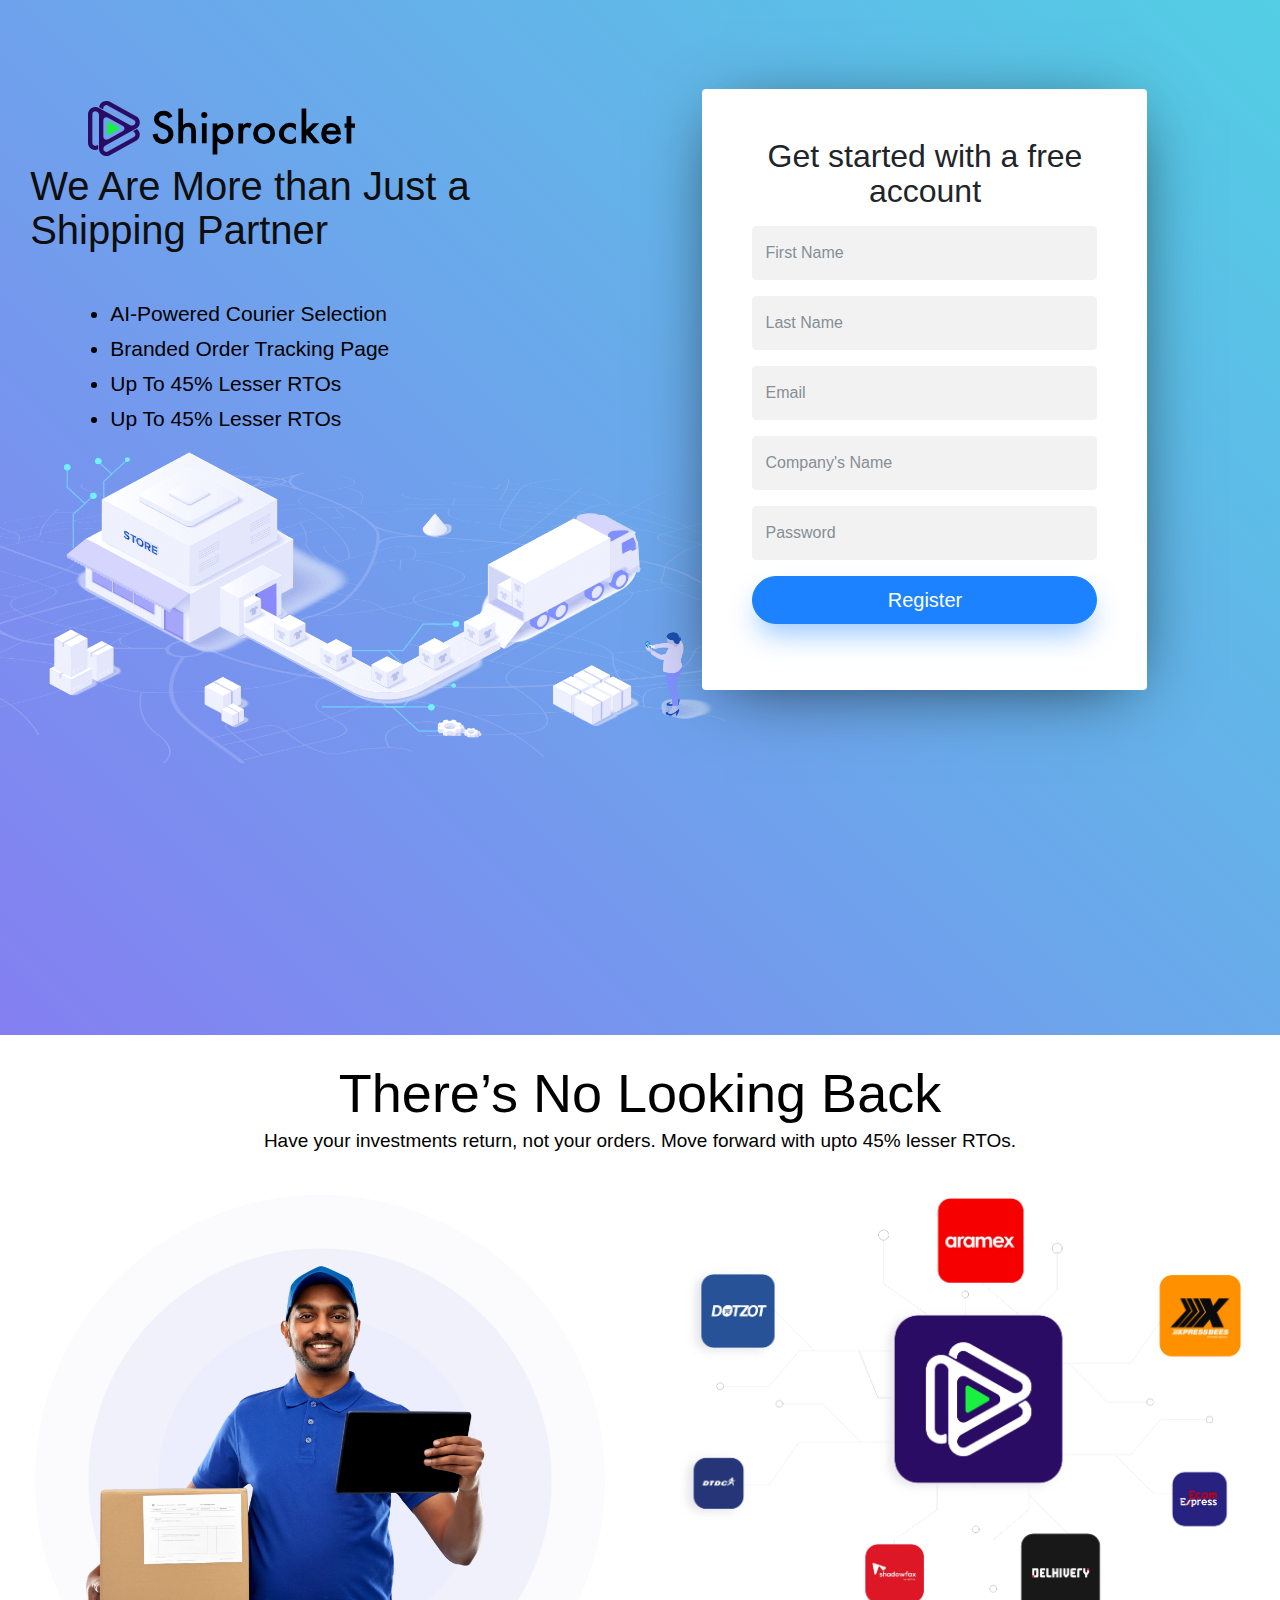
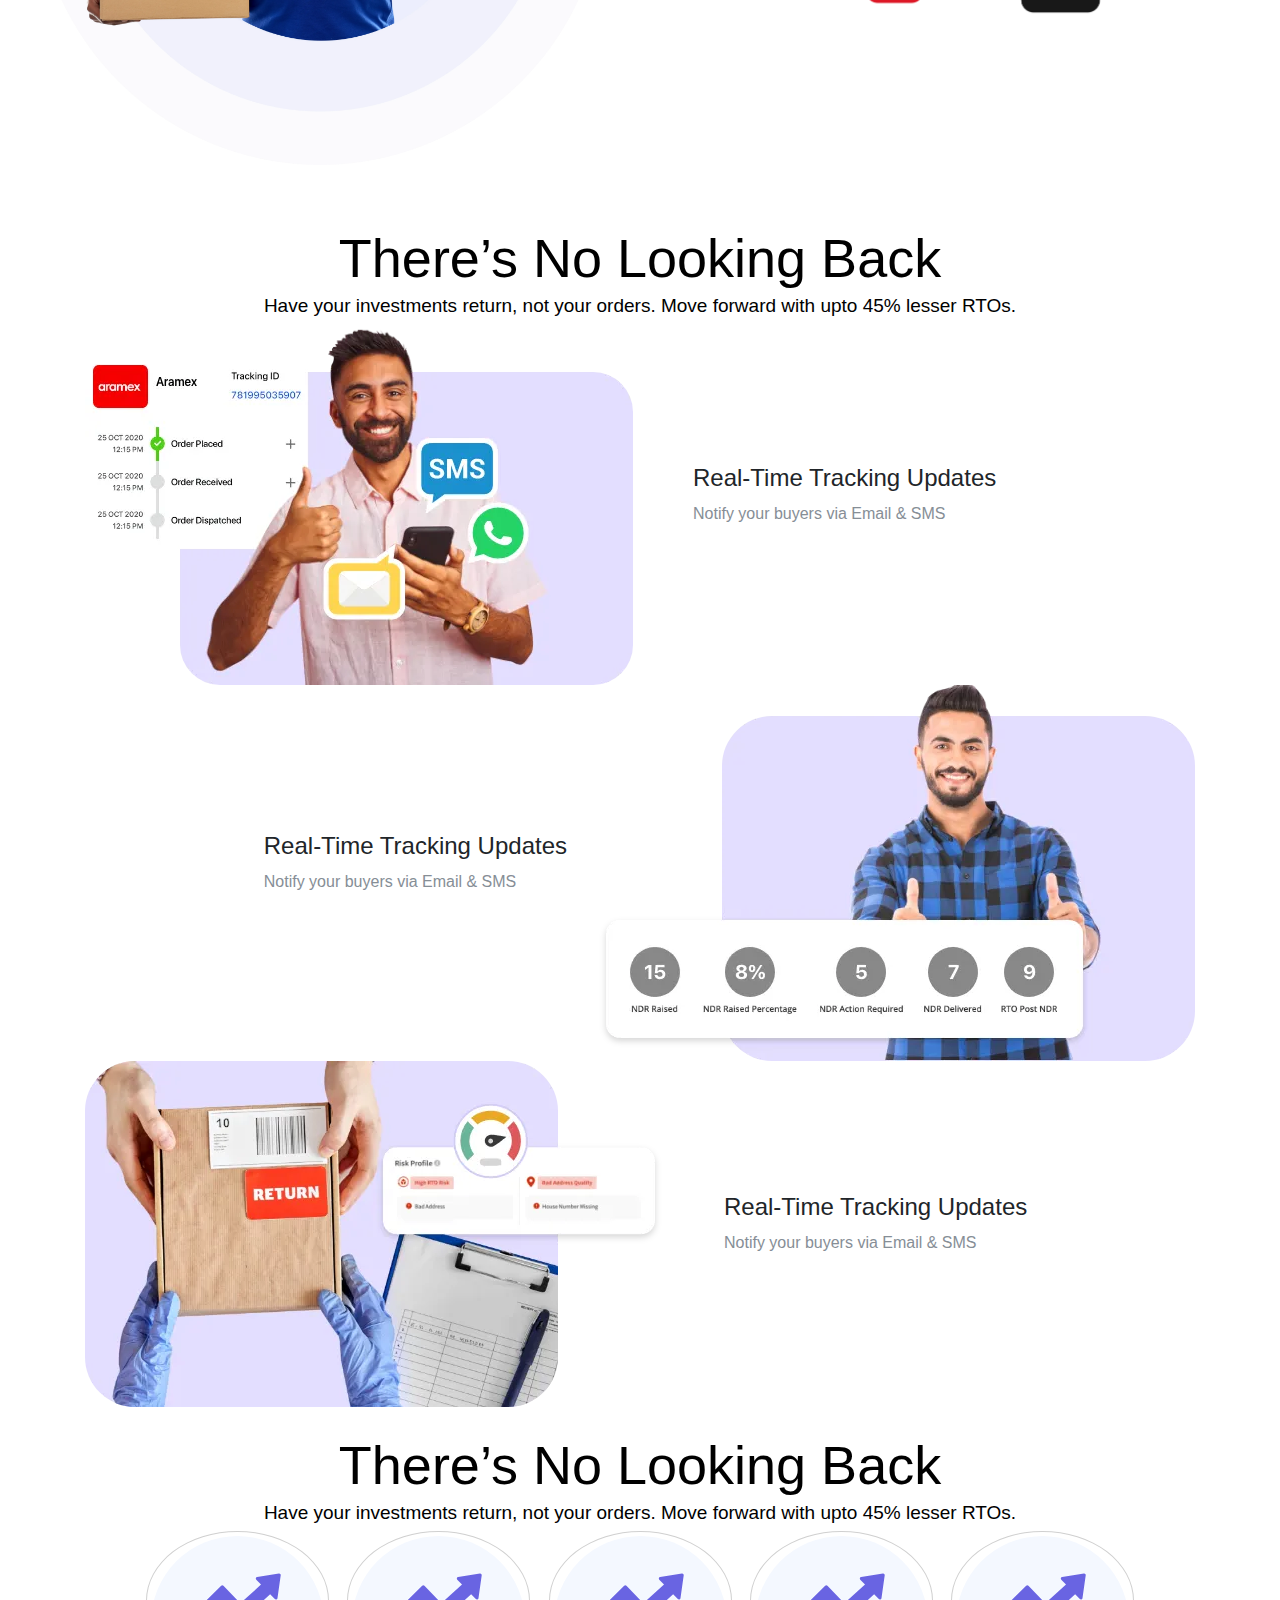
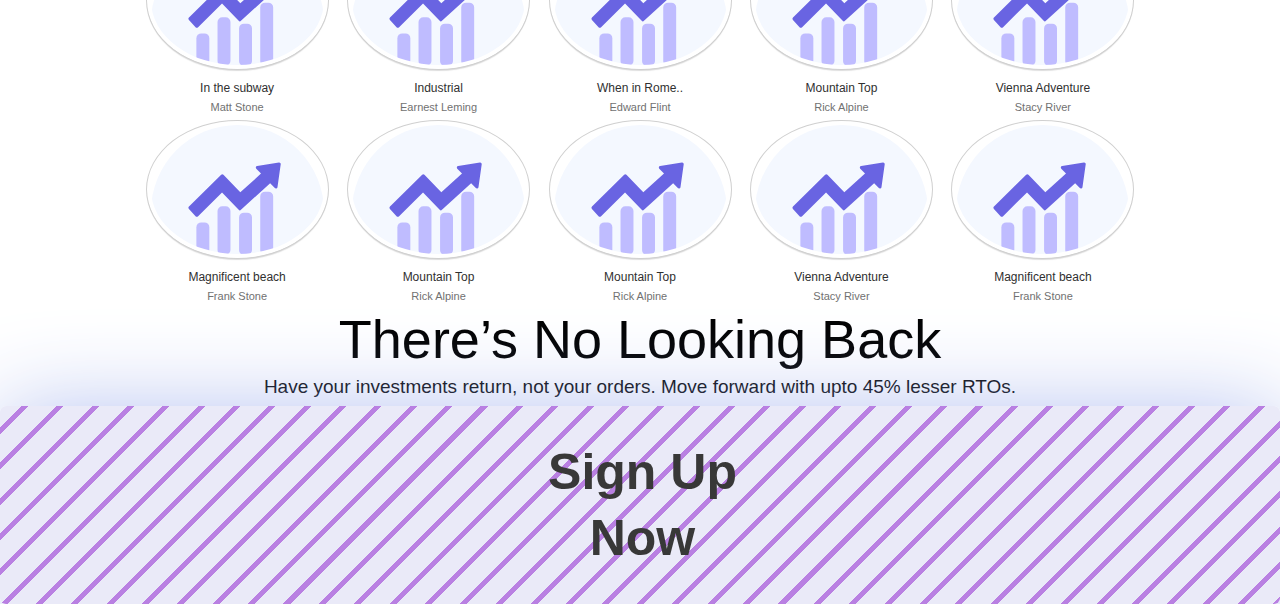
<file: index.html>
<!DOCTYPE html>
<html lang="en">
<head>
<meta charset="utf-8">
<meta name="viewport" content="width=device-width, initial-scale=1.0">
<meta name="viewport" content="width=device-width, initial-scale=1, shrink-to-fit=no">
<title>diprocket</title>
<meta name="description" content="Free Bootstrap 4 Template by uicookies.com">
<meta name="keywords" content="Free website templates, Free bootstrap themes, Free template, Free bootstrap, Free website template">

<link rel="stylesheet" href="bootstrap.css">
<link rel="stylesheet" href="zig-zag.css">
<link rel="stylesheet" href="head.css">
<link rel="stylesheet" href="featureimage.css">
<link rel="stylesheet" href="remuv.css">
<link rel="stylesheet" href="style.css">

<meta name="robots" content="noindex, nofollow">
</head>
<body data-spy="scroll" data-target="#pb-navbar" data-offset="200" >


<section class="pb_xl_py_cover overflow-hidden pb_slant-light pb_gradient_v1 cover-bg-opacity-8"  >
<div class="container" style="margin-top: -20%;">
<div class="row align-items-center justify-content-center">
<div class="col-md-5 justify-content-center">
  <img src="images/srlogo.svg" alt="Nature" class="responsive" width="60" height="40">
<br><br>
<div class="sub-heading"><br><br>
  <h1 class="hell">ㅤㅤWe Are More than Just a<br> ㅤㅤ<b>Shipping Partner</b></h1>
   

  <ul style="list-style-image: url('https://app.shiprocket.in/sr_login/assets/images/tickright.png');" class="hya">
   <li>AI-Powered Courier Selection</li>
   <li>Branded Order Tracking Page</li>
   <li>Up To 45% Lesser RTOs</li>
   <li>Up To 45% Lesser RTOs</li>
</ul>

<img src="images/bgmobileview.png" alt="Nature" class="responsivee" width="60" height="40">
</div>
</div>
<div class="col-md-1"></div>
<div class="col-md-5">
<form action="#" class="bg-white rounded pb_form_v1">
<h2 class="mb-3 mt-0 text-center"><b>Get started with a free account</b></h2>
<div class="form-group">
<input type="text" class="form-control py-3 reverse" placeholder="First Name">
</div>
<div class="form-group">
  <input type="text" class="form-control py-3 reverse" placeholder="Last Name">
  </div>
<div class="form-group">
<input type="text" class="form-control py-3 reverse" placeholder="Email">
</div>
<div class="form-group">
  <input type="text" class="form-control py-3 reverse" placeholder="Company's Name">
  </div>
<div class="form-group">
<input type="password" class="form-control py-3 reverse" placeholder="Password">
</div>


<div class="form-group">
  <input type="submit" class="btn btn-primary btn-lg btn-block pb_btn-pill  btn-shadow-blue" value="Register">
</div>
</form>
</div>
</div>
</div>
</section>












<br>
<h1 class="rest">There’s No Looking Back</h1>
<h3 class="pest">Have your investments return, not your orders. Move forward with upto 45% lesser RTOs.</h3>


<div class="rowhh">
  <div class="columnhh">
    <img src="images/courier_guy@3x.webp" alt="Snow" style="width:100%">
  </div>
  <div class="columnhh">
    <img src="images/partners@3x.webp" alt="Forest" style="width:100%">
  </div>
 
</div>




<br>
<h1 class="rest">There’s No Looking Back</h1>
<h3 class="pest">Have your investments return, not your orders. Move forward with upto 45% lesser RTOs.</h3>

<section class="big-feature-section">
  <div class="container flex big-feature-container">
      <div class="feature-img">
          <img src="images/courier_tracking.webp" alt="">
      </div>
      <hr>
      <div class="feature-desc flex">
          <h4><b>Real-Time Tracking Updates</b></h4>
        
          <p>Notify your buyers via Email & SMS</p>
      </div>
  </div>
</section>

<section class="big-feature-section">
  <div class="container flex big-feature-container" id="second-big-feature">
      <div class="feature-img">
          <img src="images/issue_tracking.webp" alt="">
      </div>
      <div class="feature-desc flex">
        <h4><b>Real-Time Tracking Updates</b></h4>
      
        <p>Notify your buyers via Email & SMS</p>
    </div>
  </div>
</section>
<section class="big-feature-section">
  <div class="container flex big-feature-container">
      <div class="feature-img">
          <img src="images/return_order.webp" alt="">
      </div>
      <hr>
      <div class="feature-desc flex">
          <h4><b>Real-Time Tracking Updates</b></h4>
        
          <p>Notify your buyers via Email & SMS</p>
      </div>
  </div>
</section>
<br>
<h1 class="rest">There’s No Looking Back</h1>
<h3 class="pest">Have your investments return, not your orders. Move forward with upto 45% lesser RTOs.</h3>

<ul class="image-list-small">
  <li>
    <a href="#" style="background-image: url('images/dashboard.svg');"></a>
    <div class="details">
      <h3><a href="#">In the subway</a></h3>
      <p class="image-author">Matt Stone</p>
    </div>
  </li>
  <li>
    <a href="#" style="background-image: url('images/dashboard.svg');"></a>
    <div class="details">
      <h3><a href="#">Industrial</a></h3>
      <p class="image-author">Earnest Leming</p>
    </div>
  </li>
  <li>
    <a href="#" style="background-image: url('images/dashboard.svg');"></a>
    <div class="details">
      <h3><a href="#">When in Rome..</a></h3>
      <p class="image-author">Edward Flint</p>
    </div>
  </li>
  <li>
    <a href="#" style="background-image: url('images/dashboard.svg');"></a>
    <div class="details">
      <h3><a href="#">Mountain Top</a></h3>
      <p class="image-author">Rick Alpine</p>
    </div>
  </li>
  <li>
    <a href="#" style="background-image: url('images/dashboard.svg');"></a>
    <div class="details">
      <h3><a href="#">Vienna Adventure</a></h3>
      <p class="image-author">Stacy River</p>
    </div>
  </li>
  <li>
    <a href="#" style="background-image: url('images/dashboard.svg');"></a>
    <div class="details">
      <h3><a href="#">Magnificent beach</a></h3>
      <p class="image-author">Frank Stone</p>
    </div>
  </li>
  <li>
    <a href="#" style="background-image: url('images/dashboard.svg');"></a>
    <div class="details">
      <h3><a href="#">Mountain Top</a></h3>
      <p class="image-author">Rick Alpine</p>
    </div>
  </li>
  <li>
    <a href="#" style="background-image: url('images/dashboard.svg');"></a>
    <div class="details">
      <h3><a href="#">Mountain Top</a></h3>
      <p class="image-author">Rick Alpine</p>
    </div>
  </li>
  <li>
    <a href="#" style="background-image: url('images/dashboard.svg');"></a>
    <div class="details">
      <h3><a href="#">Vienna Adventure</a></h3>
      <p class="image-author">Stacy River</p>
    </div>
  </li>
  <li>
    <a href="#" style="background-image: url('images/dashboard.svg');"></a>
    <div class="details">
      <h3><a href="#">Magnificent beach</a></h3>
      <p class="image-author">Frank Stone</p>
    </div>
  </li>
</ul>


<h1 class="rest">There’s No Looking Back</h1>
<h3 class="pest">Have your investments return, not your orders. Move forward with upto 45% lesser RTOs.</h3>









<button class="obody"><i class='bx bxl-whatsapp'></i> Sign Up<br> <br><br>Now</button>








<script src="https://uicookies.com/demo/theme/landing/assets/js/jquery.min.js"></script>
<script src="https://uicookies.com/demo/theme/landing/assets/js/main.js"></script>

</body>

</html>
<style>*
  {
    margin: 0;
    padding: 0;
    box-sizing: border-box;
  }

  button
  {
    
    color: #070707;
    background-color: #2ecc71;
    border: none;
    border-radius: 6px;
    padding: 12px 20px;
    font-size: 50px;
    font-weight: 800;
    line-height: 22px;
    display: flex;
    align-content: center;
    
    box-shadow: 2px 7px 96px -2px rgba(154,171,237,1);
    -webkit-box-shadow: 2px 7px 96px -2px rgba(154,171,237,1);
    -moz-box-shadow: 2px 7px 96px -2px rgba(154,171,237,1);
  }
  .obody
  {
    width: 100%;
    height:22vh;
    display: flex;
    justify-content: center;
    align-items: center;
    background-color: #e5e5f7;
    opacity: 0.8;
    background: repeating-linear-gradient( -45deg, #a861db, #a861db 5px, #e5e5f7 5px, #e5e5f7 25px );
  }
  
  button:hover
  {
    box-shadow: none;
    cursor: pointer;
  }
  
  button i
  {
    font-size: 30px;
    padding-right: 5px;
  }</style>
</file>
<file: zig-zag.css>
@import url('https://fonts.googleapis.com/css2?family=Poppins:wght@400;500&family=Roboto:wght@400;700&display=swap');


.flex {
    display: flex;
    align-items: center;
}


/* nav bar */


/* features section */

.features-section {
    padding: 80px var(--padding-inline-section) 0;
    background-image: url(./assets/asset\ 32.svg);
    background-repeat: no-repeat;
    background-position: center;
}

.features-header {
    text-align: center;
    margin-bottom: 40px;
}

.features-heading-text {
    margin-bottom: 20px;
}

.features-area {
    flex-wrap: wrap;
    justify-content: space-between;
    gap: 20px;
    margin-top: 20px;
}

.features-card {
    flex-direction: column;
    gap: 20px;
    max-width: 30%;
    text-align: center;
}

.features-card img {
    width: 60px;
}

/* big feature section */

.big-feature-section {
    padding: 30px var(--padding-inline-section) 0;
}

.big-feature-container {
    gap: 30px;
}

#second-big-feature {
    flex-direction: row-reverse;
}

.feature-img img {
    width: 100%;
}

.feature-desc {
    flex-direction: column;
    align-items: flex-start;
}
</file>
<file: head.css>
.responsive {
    width: 40%;
    height: auto;
    margin-top: 19%;
    margin-left: -10%;
  }


  .hya {
    line-height: 35px;
    font-size: 10px;
    font-family:sans-serif;
    color: black;
    margin-left: -5%;
    margin-top: 10%;
    font-size: 105%;
   }
   .hell{
    color: rgb(14, 14, 14);
    margin-left: -23%;
    font-size: 200%;
    font-weight: 750;
    margin-top: -21%;
   font-family:sans-serif;
    
    font: 239px;
  }

  .responsivee {
    width: 180%;
    height: auto;
  
    margin-left: -35%;
  }


  .rest{
    color: #000000;
    font-size: 54px!important;
    text-align: center!important;
    font-family: 'Segoe UI', Tahoma, Geneva, Verdana, sans-serif ;
    font-style:initial;
 
  }

  .pest{
    color: #000000;
    font-size: 19px!important;
    text-align: center!important;
    font-family: 'Segoe UI', Tahoma, Geneva, Verdana, sans-serif ;
    font-style:initial;
 
  }

  /* 2 imagesss */
  .columnhh {
    float: left;
    width: 50%;
    padding: 35px;
  }
  

  .rowhh::after {
    content: "";
    clear: both;
    display: table;
  }

  .column3 {
    float: left;
    width: 33.33%;
    padding: 5px;
  }
  
  /* Clearfix (clear floats) */
  .row3::after {
    content: "";
    clear: both;
    display: table;
  }

  .hatya{
    margin-left: 5%;
    margin-right: 5%;
    padding: auto;
  }


  .small{
    font-size: 11px;
  }

  .boul{
    font-weight: 900;
  }
</file>
<file: featureimage.css>
.image-list-small {
    font-family: Arial, Helvetica, sans-serif;
    margin: 0 auto;
    text-align: center;
    width: 80%;
    padding: 0;
    border-radius: 40%;
  }
  
  .image-list-small li {
    display: inline-block;
    width: 181px;
    border-radius: 50%;
    margin: 0 8px 3px;
  }
  
  
  /* Photo */
  
  .image-list-small li > a {
    display: block;
    border-radius: 190%;
    text-decoration: none;
    background-size: cover;
    background-repeat: no-repeat;
    height: 137px;
    margin: 0;
    padding: 0;
    border: 4px solid #ffffff;
    outline: 1px solid #d0d0d0;
    box-shadow: 0 2px 1px #DDD;
  }
  
  .image-list-small .details {
    margin-top: 13px;
    border-radius: 90%;
  }
  
  
  /* Title */
  
  .image-list-small .details h3 {
    display: block;
    font-size: 12px;
    margin: 0 0 3px 0;
    white-space: nowrap;
    overflow: hidden;
    text-overflow: ellipsis;
  }
  
  .image-list-small .details h3 a {
    color: #303030;
    text-decoration: none;
  }
  
  .image-list-small .details .image-author {
    display: block;
    color: #717171;
    font-size: 11px;
    font-weight: normal;
    margin: 0;
  }
</file>
<file: remuv.css>
* {
    box-sizing: border-box;
  }
  
  
  .menu {
    width: 33%;
    float: left;
    padding: 25px;
    border: 1px solid rgb(255, 255, 255);
  }
  
  
  .responsive {
    width: 60%;
    height: auto;
  }
</file>
<file: style.css>
@font-face{font-family:ionicons;src:url(../fonts/ionicons/fonts/ionicons28b5.eot?v=2.0.0);src:url(../fonts/ionicons/fonts/ionicons28b5.eot?v=2.0.0#iefix) format("embedded-opentype"),url(../fonts/ionicons/fonts/ionicons28b5.ttf?v=2.0.0) format("truetype"),url(../fonts/ionicons/fonts/ionicons28b5.woff?v=2.0.0) format("woff"),url(../fonts/ionicons/fonts/ionicons28b5.svg?v=2.0.0#Ionicons) format("svg");font-weight:400;font-style:normal}@font-face{font-family:fontawesome;src:url(../fonts/fontawesome/fonts/fontawesome-webfont3e6e.eot?v=4.7.0);src:url(../fonts/fontawesome/fonts/fontawesome-webfontd41d.eot?#iefix&v=4.7.0) format("embedded-opentype"),url(../fonts/fontawesome/fonts/fontawesome-webfont3e6e.woff2?v=4.7.0) format("woff2"),url(../fonts/fontawesome/fonts/fontawesome-webfont3e6e.woff?v=4.7.0) format("woff"),url(../fonts/fontawesome/fonts/fontawesome-webfont3e6e.ttf?v=4.7.0) format("truetype"),url(../fonts/fontawesome/fonts/fontawesome-webfont3e6e.svg?v=4.7.0#fontawesomeregular) format("svg");font-weight:400;font-style:normal}.mouse-wrap,.scroll-wrap{position:absolute;bottom:50px;z-index:3;left:50%;-webkit-transform:translateX(-50%);-ms-transform:translateX(-50%);transform:translateX(-50%)}.mouse-wrap.left,.scroll-wrap.left{left:30px;-webkit-transform:translateX(0%);-ms-transform:translateX(0%);transform:translateX(0%)}.mouse{width:30px;height:50px;border-radius:20px;border:2px solid #212529;position:absolute;top:calc(50% - 30px);left:calc(50% - 20px)}.mouse:before,.mouse:after{content:"";display:block;position:absolute}.m-1:before{width:6px;height:6px;border-radius:50%;top:10px;left:calc(50% - 3px);background:#212529;-webkit-animation:m-1-ball 2s cubic-bezier(.215,.61,.355,1) infinite;animation:m-1-ball 2s cubic-bezier(.215,.61,.355,1) infinite}@-webkit-keyframes m-1-ball{0%,65%,100%{opacity:0}10%,40%{opacity:1}0%{-webkit-transform:translateY(5px) scale(.7);transform:translateY(5px) scale(.7)}5%{-webkit-transform:scale(.7);transform:scale(.7)}15%,100%{-webkit-transform:scale(1);transform:scale(1)}45%,65%{-webkit-transform:translateY(24px) scale(.7);transform:translateY(24px) scale(.7)}}@keyframes m-1-ball{0%,65%,100%{opacity:0}10%,40%{opacity:1}0%{-webkit-transform:translateY(5px) scale(.7);transform:translateY(5px) scale(.7)}5%{-webkit-transform:scale(.7);transform:scale(.7)}15%,100%{-webkit-transform:scale(1);transform:scale(1)}45%,65%{-webkit-transform:translateY(24px) scale(.7);transform:translateY(24px) scale(.7)}}.scroll-wrap{-webkit-transition:.3s all ease-out;-o-transition:.3s all ease-out;transition:.3s all ease-out;bottom:50px;opacity:1;visibility:visible}.scroll-wrap.sleep{bottom:0;opacity:0;visibility:hidden}.testimonial_v1 img{height:80px}.testimonial_v1 .heading{color:#495057;font-size:18px}.testimonial_v1 .subheading{color:rgba(0,0,0,.4)}.testimonial_v1 blockquote{font-family:crimson text,Georgia,times new roman,Times,serif;line-height:1.7;color:#495057}.testimonial_v1.pb_quote_v1 .media-body{position:relative;margin-top:40px}.testimonial_v1.pb_quote_v1 .quote{font-size:100px;font-family:crimson text,Georgia,times new roman,Times,serif;color:#adb5bd;line-height:0;position:absolute;left:50%;top:0;-webkit-transform:translateX(-50%);-ms-transform:translateX(-50%);transform:translateX(-50%)}.testimonial_v1.pb_quote_v2 .media-body{position:relative}.testimonial_v1.pb_quote_v2 .quote{font-size:150px;font-family:crimson text,Georgia,times new roman,Times,serif;color:#dee2e6;line-height:0;top:40px;position:absolute;left:0%;z-index:-1}.testimonial_v2 .pb_media-header img{height:70px}.testimonial_v2 .pb_media-header .heading{font-size:18px}.testimonial_v2 .pb_media-header .heading,.testimonial_v2 .pb_media-header .subheading{display:block;margin-bottom:0}.testimonial_v2 blockquote{font-family:crimson text,Georgia,times new roman,Times,serif;font-style:italic;font-size:18px;line-height:1.7;color:#495057}.pb_slide_testimonial_sync_v1 .pb_slider_content .slick-slide{padding-top:40px;padding-bottom:40px;font-size:30px;line-height:1}.pb_slide_testimonial_sync_v1 .pb_slider_content .slick-slide blockquote{margin-bottom:40px}.pb_slide_testimonial_sync_v1 .pb_slider_content .slick-slide img{height:170px}.pb_slide_testimonial_sync_v1 .pb_slider_content .slick-slide .heading{font-size:18px;margin-bottom:0}.pb_slide_testimonial_sync_v1 .pb_slider_content .slick-slide .subheading{font-size:16px}.pb_slide_testimonial_sync_v1 .pb_slider_nav{width:250px;margin:0 auto}.pb_slide_testimonial_sync_v1 .pb_slider_nav .author{cursor:pointer;padding-top:10px;padding-bottom:10px;margin:0 10px;-webkit-transition:.3s all ease-in;-o-transition:.3s all ease-in;transition:.3s all ease-in}.pb_slide_testimonial_sync_v1 .pb_slider_nav .author.slick-current{-webkit-transform:scale(1.2);-ms-transform:scale(1.2);transform:scale(1.2)}.pb_pricing_v1{margin-bottom:50px}.pb_pricing_v1 .price{font-size:50px;color:#1d82ff}.pb_pricing_v1 .price sup{font-size:20px;top:-1em}.pb_pricing_v1 .price span{font-size:20px;color:#adb5bd}.pb_feature-v1,.pb_feature-v2{margin-bottom:30px}.pb_feature-v1 .pb_icon i,.pb_feature-v2 .pb_icon i{font-size:70px}.pb_feature-v1 .media-body,.pb_feature-v2 .media-body{font-family:crimson text,Georgia,times new roman,Times,serif;font-size:18px;color:#868e96}.pb_feature-v1 .media-body .heading,.pb_feature-v2 .media-body .heading{font-size:20px;font-family:montserrat,Arial,sans-serif}.pb_feature-v1.pb_feature-circle,.pb_feature-v2.pb_feature-circle{}.pb_feature-v1.pb_feature-circle .pb_icon,.pb_feature-v2.pb_feature-circle .pb_icon{line-height:0;border-radius:50%;width:80px;height:80px;position:relative;border:1px solid #dee2e6;margin-bottom:30px}.pb_feature-v1.pb_feature-circle .pb_icon i,.pb_feature-v2.pb_feature-circle .pb_icon i{line-height:0;font-size:45px;position:absolute;top:50%;left:50%;-webkit-transform:translateX(-50%) translateY(-50%);-ms-transform:translateX(-50%) translateY(-50%);transform:translateX(-50%) translateY(-50%)}.pb_feature-v1.pb_feature-circle.pb_feature-colored .pb_icon,.pb_feature-v2.pb_feature-circle.pb_feature-colored .pb_icon{border:none;background:#1d82ff}.pb_feature-v1.pb_feature-circle.pb_feature-colored .pb_icon i,.pb_feature-v2.pb_feature-circle.pb_feature-colored .pb_icon i{color:#fff}.pb_feature-v2 .pb_icon{line-height:0;position:relative;text-align:center}.pb_feature-v2 .pb_icon i{font-size:36px;margin:0 auto}.pb_list_v1 li{margin-bottom:7px}.pb_list_v1 li span{line-height:0;margin-right:7px;color:#1d82ff}.pb_list_v1 li span i{line-height:0}.pb_list_v1 li span i:before{line-height:0}.pb_team_v1{margin-bottom:50px}@media(max-width:991px){.pb_team_v1{text-align:center}}.pb_team_v1 img{height:200px}@media(max-width:991px){.pb_team_v1 img{margin:0 auto}}.pb_team_v1 .heading{color:#000;font-size:24px}.pb_team_v1 .subheading{color:#adb5bd}.pb_sm_py_cover,.pb_md_py_cover,.pb_lg_py_cover,.pb_xl_py_cover{position:relative;padding:6em 0}@media(max-width:767px){.pb_sm_py_cover,.pb_md_py_cover,.pb_lg_py_cover,.pb_xl_py_cover{height:inherit;text-align:center!important;padding:6em 0}}.pb_sm_py_cover>.container,.pb_md_py_cover>.container,.pb_lg_py_cover>.container,.pb_xl_py_cover>.container{position:relative}.pb_sm_py_cover>.container>.row,.pb_md_py_cover>.container>.row,.pb_lg_py_cover>.container>.row,.pb_xl_py_cover>.container>.row{padding:6em 0}@media(max-width:767px){.pb_sm_py_cover>.container>.row,.pb_md_py_cover>.container>.row,.pb_lg_py_cover>.container>.row,.pb_xl_py_cover>.container>.row{height:inherit;padding:6em 0}}.pb_sm_py_cover .heading,.pb_md_py_cover .heading,.pb_lg_py_cover .heading,.pb_xl_py_cover .heading{font-size:62px;color:#fff;font-weight:300;margin-top:20px;margin-bottom:0}@media(max-width:767px){.pb_sm_py_cover .heading,.pb_md_py_cover .heading,.pb_lg_py_cover .heading,.pb_xl_py_cover .heading{font-size:42px}}.pb_sm_py_cover .sub-heading,.pb_md_py_cover .sub-heading,.pb_lg_py_cover .sub-heading,.pb_xl_py_cover .sub-heading{font-size:20px;color:rgba(255,255,255,.8);max-width:600px;float:left}.pb_sm_py_cover.text-center .sub-heading,.pb_md_py_cover.text-center .sub-heading,.pb_lg_py_cover.text-center .sub-heading,.pb_xl_py_cover.text-center .sub-heading{margin:0 auto;float:none}.pb_sm_py_cover.text-right .sub-heading,.pb_md_py_cover.text-right .sub-heading,.pb_lg_py_cover.text-right .sub-heading,.pb_xl_py_cover.text-right .sub-heading{float:right}.pb_sm_py_cover.text-left .sub-heading,.pb_md_py_cover.text-left .sub-heading,.pb_lg_py_cover.text-left .sub-heading,.pb_xl_py_cover.text-left .sub-heading{float:left}.pb_sm_py_cover{padding:3em 0}@media(max-width:767px){.pb_sm_py_cover{height:inherit;text-align:center!important;padding:3em 0}}.pb_sm_py_cover>.container{position:relative}.pb_sm_py_cover>.container>.row{padding:3em 0}@media(max-width:767px){.pb_sm_py_cover>.container>.row{height:inherit;padding:3em 0}}.pb_lg_py_cover{padding:8em 0}@media(max-width:767px){.pb_lg_py_cover{height:inherit;text-align:center!important;padding:8em 0}}.pb_lg_py_cover>.container{position:relative}.pb_lg_py_cover>.container>.row{padding:4em 0}@media(max-width:767px){.pb_lg_py_cover>.container>.row{height:inherit;padding:4em 0}}.pb_xl_py_cover{padding:10em 0}@media(max-width:767px){.pb_xl_py_cover{height:inherit;text-align:center!important;padding:10em 0}}.pb_xl_py_cover>.container{position:relative}.pb_xl_py_cover>.container>.row{padding:7em 0}@media(max-width:767px){.pb_xl_py_cover>.container>.row{height:inherit;padding:7em 0}}.pb_cover,.pb_cover_v1,.pb_cover_v2,.pb_cover_v3,.pb_cover_v4{position:relative;height:95vh}@media(max-width:767px){.pb_cover,.pb_cover_v1,.pb_cover_v2,.pb_cover_v3,.pb_cover_v4{height:inherit;text-align:center!important;padding:6em 0}}.pb_cover>.container,.pb_cover_v1>.container,.pb_cover_v2>.container,.pb_cover_v3>.container,.pb_cover_v4>.container{position:relative}.pb_cover>.container>.row,.pb_cover_v1>.container>.row,.pb_cover_v2>.container>.row,.pb_cover_v3>.container>.row,.pb_cover_v4>.container>.row{height:95vh}@media(max-width:767px){.pb_cover>.container>.row,.pb_cover_v1>.container>.row,.pb_cover_v2>.container>.row,.pb_cover_v3>.container>.row,.pb_cover_v4>.container>.row{height:inherit;padding:6em 0}}.pb_cover .play,.pb_cover_v1 .play,.pb_cover_v2 .play,.pb_cover_v3 .play,.pb_cover_v4 .play{width:80px;height:80px;display:inline-block;position:relative;border:2px solid rgba(255,255,255,.2);border-radius:50%;color:#fff;-webkit-transition:.25s all ease-out;-o-transition:.25s all ease-out;transition:.25s all ease-out}.pb_cover .play:hover,.pb_cover_v1 .play:hover,.pb_cover_v2 .play:hover,.pb_cover_v3 .play:hover,.pb_cover_v4 .play:hover{-webkit-transform:scale(1.2);-ms-transform:scale(1.2);transform:scale(1.2);border:2px solid #fff}.pb_cover .play:active,.pb_cover .play:focus,.pb_cover_v1 .play:active,.pb_cover_v1 .play:focus,.pb_cover_v2 .play:active,.pb_cover_v2 .play:focus,.pb_cover_v3 .play:active,.pb_cover_v3 .play:focus,.pb_cover_v4 .play:active,.pb_cover_v4 .play:focus{outline:none}.pb_cover .play i,.pb_cover_v1 .play i,.pb_cover_v2 .play i,.pb_cover_v3 .play i,.pb_cover_v4 .play i{font-size:50px;position:absolute;top:50%;left:55%;-webkit-transform:translateX(-50%) translateY(-50%);-ms-transform:translateX(-50%) translateY(-50%);transform:translateX(-50%) translateY(-50%)}.pb_cover .heading,.pb_cover_v1 .heading,.pb_cover_v2 .heading,.pb_cover_v3 .heading,.pb_cover_v4 .heading{font-size:62px;color:#fff;font-weight:300;margin-top:20px;margin-bottom:0}@media(max-width:767px){.pb_cover .heading,.pb_cover_v1 .heading,.pb_cover_v2 .heading,.pb_cover_v3 .heading,.pb_cover_v4 .heading{font-size:42px}}.pb_cover .sub-heading,.pb_cover_v1 .sub-heading,.pb_cover_v2 .sub-heading,.pb_cover_v3 .sub-heading,.pb_cover_v4 .sub-heading{font-size:20px;color:rgba(255,255,255,.8);max-width:600px;float:left}.pb_cover.text-center .sub-heading,.pb_cover_v1.text-center .sub-heading,.pb_cover_v2.text-center .sub-heading,.pb_cover_v3.text-center .sub-heading,.pb_cover_v4.text-center .sub-heading{margin:0 auto;float:none}.pb_cover.text-right .sub-heading,.pb_cover_v1.text-right .sub-heading,.pb_cover_v2.text-right .sub-heading,.pb_cover_v3.text-right .sub-heading,.pb_cover_v4.text-right .sub-heading{float:right}.pb_cover.text-left .sub-heading,.pb_cover_v1.text-left .sub-heading,.pb_cover_v2.text-left .sub-heading,.pb_cover_v3.text-left .sub-heading,.pb_cover_v4.text-left .sub-heading{float:left}.pb_cover_v3 .device-1{margin-top:-40%;max-width:400px;left:50%;-webkit-transform:translateX(-50%);-ms-transform:translateX(-50%);transform:translateX(-50%)}@media(max-width:991px){.pb_cover_v3 .device-1{max-width:100%}}@media(max-width:767px){.pb_cover_v3 .device-1{max-width:100%;position:relative;margin-top:10%;margin-bottom:-100%}}.pb_cover_v3 .device-2{position:absolute;max-width:400px;left:50%;margin-top:-25%}@media(max-width:991px){.pb_cover_v3 .device-2{max-width:100%}}@media(max-width:767px){.pb_cover_v3 .device-2{max-width:100%;position:absolute;margin-top:30%;margin-bottom:-100%}}.pb_cover_v3 .device-3{z-index:3}.pb_cover_v4{height:inherit;padding-bottom:15em}.pb_cover_v4 .devices{margin-top:-12%}@media(max-width:991px){.pb_cover_v4 .devices{margin-top:35%}}.pb_cover_v4 .device-2,.pb_cover_v4 .device-3{position:absolute;max-width:400px;z-index:1}.pb_cover_v4 .device-2{left:0}@media(max-width:767px){.pb_cover_v4 .device-2{left:-20%}}.pb_cover_v4 .device-3{right:0}@media(max-width:767px){.pb_cover_v4 .device-3{right:-20%}}.pb_cover_v4 .device-1{z-index:2;max-width:500px;left:50%;margin-top:-100px;margin-bottom:200px;-webkit-transform:translateX(-50%);-ms-transform:translateX(-50%);transform:translateX(-50%)}@media(max-width:767px){.pb_cover_v4 .device-1{max-width:300px}}.cover-bg-black,.cover-bg-white,.cover-bg-blue,.cover-bg-indigo,.cover-bg-purple,.cover-bg-pink,.cover-bg-red,.cover-bg-orange,.cover-bg-yellow,.cover-bg-green,.cover-bg-cyan{position:relative}.cover-bg-black:before,.cover-bg-white:before,.cover-bg-blue:before,.cover-bg-indigo:before,.cover-bg-purple:before,.cover-bg-pink:before,.cover-bg-red:before,.cover-bg-orange:before,.cover-bg-yellow:before,.cover-bg-green:before,.cover-bg-cyan:before{position:absolute;top:0;left:0;right:0;bottom:0;content:""}.cover-bg-opacity:before{opacity:1}.cover-bg-opacity-1:before{opacity:.1}.cover-bg-opacity-2:before{opacity:.2}.cover-bg-opacity-3:before{opacity:.3}.cover-bg-opacity-4:before{opacity:.4}.cover-bg-opacity-5:before{opacity:.5}.cover-bg-opacity-6:before{opacity:.6}.cover-bg-opacity-7:before{opacity:.7}.cover-bg-opacity-8:before{opacity:.8}.cover-bg-opacity-9:before{opacity:.9}.cover-bg-black:before{background:#000}.cover-bg-white:before{background:#fff}.cover-bg-blue:before{background:#e8fbff}.cover-bg-indigo:before{background:#4e3188}.cover-bg-purple:before{background:#715cb0}.cover-bg-pink:before{background:#ff5b9c}.cover-bg-red:before{background:#ee0427}.cover-bg-orange:before{background:#ef6c35}.cover-bg-yellow:before{background:#ffd500}.cover-bg-green:before{background:#00ca4c}.cover-bg-cyan:before{background:#a5e9db}.pb_gradient_v1:before{background:#665fee;background:-moz-linear-gradient(45deg,#665fee 0%,#27c2de 100%);background:-webkit-linear-gradient(45deg,#665fee 0%,#27c2de 100%);background:-o-linear-gradient(45deg,#665fee 0%,#27c2de 100%);background:linear-gradient(45deg,#665fee 0%,#27c2de 100%);filter:progid:DXImageTransform.Microsoft.gradient( startColorstr='#665fee',endColorstr='#27c2de',GradientType=1 );content:"";position:absolute;top:0;bottom:0;left:0;right:0}.overlay{position:absolute;left:0;top:0;right:0;bottom:0;background:rgba(0,0,0,.7)}.pb_form_v1{padding:50px;-webkit-box-shadow:1px 11px 68px -20px rgba(0,0,0,.75);-moz-box-shadow:1px 11px 68px -20px rgba(0,0,0,.75);box-shadow:1px 11px 68px -20px rgba(0,0,0,.75)}@media(max-width:991px){.pb_form_v1{padding:30px}}input,select,textarea{font-weight:300;color:rgba(0,0,0,.7)}.pb_select-wrap{position:relative}.pb_select-wrap:before{font-family:ionicons;speak:none;font-style:normal;font-weight:400;font-variant:normal;text-transform:none;line-height:1;-webkit-font-smoothing:antialiased;-moz-osx-font-smoothing:grayscale;content:"\f3d0";position:absolute;right:20px;top:50%;-webkit-transform:translateY(-50%);-ms-transform:translateY(-50%);transform:translateY(-50%);font-size:26px}.pb_select-wrap select{-webkit-appearance:none;-moz-appearance:none;appearance:none}.form-control.reverse{background:#f2f2f2;-webkit-transition:.3s all ease;-o-transition:.3s all ease;transition:.3s all ease;border-color:#f2f2f2}.form-control.reverse:focus,.form-control.reverse:active{background:0 0;border-color:#1d82ff!important}.form-control-outline{background:0 0}.form-control-outline:focus,.form-control-outline:active{background:0 0}.form-control-outline.light{color:#fff;border-color:rgba(255,255,255,.4)}.form-control-outline.light:focus,.form-control-outline.light:active{border-color:#fff}.form-control-outline.light::-webkit-input-placeholder{color:rgba(255,255,255,.5)}.form-control-outline.light:-ms-input-placeholder{color:rgba(255,255,255,.5)}.form-control-outline.light::placeholder{color:rgba(255,255,255,.5)}.form-control-outline.dark{color:#868e96}.btn:focus,.btn:active{-webkit-box-shadow:none!important;box-shadow:none!important;outline:none!important}.btn-shadow-blue{-webkit-box-shadow:0 15px 28px -5px rgba(29,130,255,.45);-moz-box-shadow:0 15px 28px -5px rgba(29,130,255,.45);box-shadow:0 15px 28px -5px rgba(29,130,255,.45)}.pb_btn-pill{border-radius:50px;padding-left:40px;padding-right:40px}.pb_outline-light{border:1px solid rgba(255,255,255,.2);text-transform:uppercase;background:0 0;color:#fff}.pb_outline-light:hover,.pb_outline-light:active,.pb_outline-light:focus{outline:none;background:#fff!important;border:1px solid #fff;color:#000}.pb_outline-dark{border:1px solid rgba(0,0,0,.2);text-transform:uppercase;color:#000;background:0 0}.pb_outline-dark:hover,.pb_outline-dark:active,.pb_outline-dark:focus{outline:none;background:#000!important;border:1px solid #000;color:#fff}.pb_signle-item{margin-bottom:50px;float:left;width:100%}.pb_signle-item img{-webkit-transition:.3s all;-o-transition:.3s all;transition:.3s all;position:relative;top:0}.pb_signle-item:focus img,.pb_signle-item:hover img{top:-20px}.pb_thumbnail_v1{display:block;position:relative;overflow:hidden;float:left;width:100%;margin-bottom:30px}.pb_thumbnail_v1 .pb_media{position:relative;-webkit-transition:.3s all ease;-o-transition:.3s all ease;transition:.3s all ease;bottom:0}.pb_thumbnail_v1 .pb_media:before{content:"";position:absolute;left:0;right:0;top:0;bottom:0;background:rgba(0,0,0,.3);z-index:2}.pb_thumbnail_v1 .pb_media .pb_img-wrap{overflow:hidden}.pb_thumbnail_v1 .pb_media .pb_img-wrap img{position:relative;-webkit-transition:.5s all ease;-o-transition:.5s all ease;transition:.5s all ease;-webkit-transform:scale(1.09);-ms-transform:scale(1.09);transform:scale(1.09)}.pb_thumbnail_v1 .pb_media .btn{position:absolute;width:100%}.pb_thumbnail_v1 .text{position:absolute;bottom:10px;z-index:2;left:20px;-webkit-transition:.3s all ease;-o-transition:.3s all ease;transition:.3s all ease}.pb_thumbnail_v1 .text .heading{color:#fff;margin-bottom:0;margin-top:0;font-size:26px}.pb_thumbnail_v1 .text p{margin-bottom:0;color:rgba(255,255,255,.7)}.pb_thumbnail_v1:hover .text,.pb_thumbnail_v1:focus .text{bottom:65px}.pb_thumbnail_v1:hover .pb_media,.pb_thumbnail_v1:focus .pb_media{bottom:54px}.pb_thumbnail_v1:hover .pb_media .pb_img-wrap img,.pb_thumbnail_v1:focus .pb_media .pb_img-wrap img{-webkit-transform:scale(1);-ms-transform:scale(1);transform:scale(1)}.pb_blog_v1{float:left;width:100%}.pb_blog_v1 .card-title{font-size:30px}.pb_blog_v1 .card-meta{font-size:14px;color:#ced4da}.pb_blog_v1 .card-meta a{color:#ced4da}.pb_blog_v1 .card-meta a:hover,.pb_blog_v1 .card-meta a:focus,.pb_blog_v1 .card-meta a:active{color:#212529}.pb_cards>.card{border-radius:0;padding:30px}@media(max-width:991px){.pb_cards>.card{padding:15px}}#pb_loader{position:fixed;width:96px;height:96px;left:50%;top:50%;-webkit-transform:translate(-50%,-50%);-ms-transform:translate(-50%,-50%);transform:translate(-50%,-50%);background-color:rgba(255,255,255,.9);-webkit-box-shadow:0 24px 64px rgba(0,0,0,.24);box-shadow:0 24px 64px rgba(0,0,0,.24);border-radius:16px;opacity:0;visibility:hidden;-webkit-transition:opacity .2s ease-out,visibility 0s linear .2s;-o-transition:opacity .2s ease-out,visibility 0s linear .2s;transition:opacity .2s ease-out,visibility 0s linear .2s;z-index:1000}#pb_loader.fullscreen{padding:0;left:0;top:0;width:100%;height:100%;-webkit-transform:none;-ms-transform:none;transform:none;background-color:#fff;border-radius:0;-webkit-box-shadow:none;box-shadow:none}#pb_loader.show{-webkit-transition:opacity .4s ease-out,visibility 0s linear 0s;-o-transition:opacity .4s ease-out,visibility 0s linear 0s;transition:opacity .4s ease-out,visibility 0s linear 0s;visibility:visible;opacity:1}#pb_loader .circular{-webkit-animation:loader-rotate 2s linear infinite;animation:loader-rotate 2s linear infinite;position:absolute;left:calc(50% - 24px);top:calc(50% - 24px);display:block;-webkit-transform:rotate(0deg);-ms-transform:rotate(0deg);transform:rotate(0deg)}#pb_loader .path{stroke-dasharray:1,200;stroke-dashoffset:0;-webkit-animation:loader-dash 1.5s ease-in-out infinite;animation:loader-dash 1.5s ease-in-out infinite;stroke-linecap:round}@-webkit-keyframes loader-rotate{100%{-webkit-transform:rotate(360deg);transform:rotate(360deg)}}@keyframes loader-rotate{100%{-webkit-transform:rotate(360deg);transform:rotate(360deg)}}@-webkit-keyframes loader-dash{0%{stroke-dasharray:1,200;stroke-dashoffset:0}50%{stroke-dasharray:89,200;stroke-dashoffset:-35px}100%{stroke-dasharray:89,200;stroke-dashoffset:-136px}}@keyframes loader-dash{0%{stroke-dasharray:1,200;stroke-dashoffset:0}50%{stroke-dasharray:89,200;stroke-dashoffset:-35px}100%{stroke-dasharray:89,200;stroke-dashoffset:-136px}}html{overflow-x:hidden;font-size:1em}body{font-family:montserrat,Arial,sans-serif}input,textarea,p{font-weight:300}::-moz-selection{background:#000;color:#fff}::selection{background:#000;color:#fff}::-moz-selection{background:#000;color:#fff}h1,h2,h3,h4,h5,h6{font-weight:300!important}a{-webkit-transition:.3s all ease;-o-transition:.3s all ease;transition:.3s all ease}.bg_image,.pb_sm_py_cover,.pb_md_py_cover,.pb_lg_py_cover,.pb_xl_py_cover,.pb_cover,.pb_cover_v1,.pb_cover_v2,.pb_cover_v3,.pb_cover_v4,.pb_slide_v2 .slide_content>.pb_content-media{background-size:cover;background-position:center center;background-repeat:no-repeat}.with-overlay{position:relative}.with-overlay:before{position:absolute;top:0;left:0;right:0;bottom:0;content:"";background:rgba(0,0,0,.4)}.pb_navbar{position:absolute;top:0;left:0;z-index:100;width:100%;font-family:montserrat,Arial,sans-serif}.pb_navbar .navbar-toggler:active,.pb_navbar .navbar-toggler:focus{outline:none}.pb_navbar>.container{position:relative}.pb_navbar .navbar-toggler{border:none;color:#fff;border-color:#fff;cursor:pointer;padding-right:0}.pb_navbar .navbar-toggler i{font-size:30px}.pb_navbar ul>li>a{color:#fff!important}.pb_navbar ul>li>a.active{color:#fff!important}.pb_navbar ul>li.cta-btn>a>span{padding:10px;border:1px solid rgba(255,255,255,.5)}.pb_navbar .nav-link{font-size:15px;padding-left:1rem!important;padding-right:1rem!important}@media(max-width:1199px){.pb_navbar .nav-link{padding-top:.5rem;padding-bottom:.5rem}}@media(max-width:991px){.pb_navbar .nav-link{padding-left:0!important;padding-right:0!important}}@media(max-width:767px){.pb_navbar .nav-link{padding-left:0!important;padding-right:0!important}}@media(max-width:991px){.pb_navbar .navbar-nav{background:rgba(0,0,0,.8);border-radius:0;padding-left:1rem!important;padding-right:1rem!important}}.pb_navbar.scrolled{position:fixed;right:0;left:0;top:0;margin-top:-130px}@media(max-width:991px){.pb_navbar.scrolled .navbar-nav{background:0 0;border-radius:0;padding-left:0!important;padding-right:0!important}}@media(max-width:767px){.pb_navbar.scrolled .navbar-nav{background:0 0;padding-left:0!important;padding-right:0!important}}.pb_navbar.scrolled .navbar-toggler{border:none;color:rgba(0,0,0,.5);border-color:rgba(0,0,0,.5);cursor:pointer;padding-right:0}.pb_navbar.scrolled .nav-link{padding-top:.5rem;padding-bottom:.5rem}.pb_navbar.scrolled.awake{margin-top:0;-webkit-transition:.3s all ease-out;-o-transition:.3s all ease-out;transition:.3s all ease-out}.pb_navbar.scrolled.sleep{-webkit-transition:.3s all ease-out;-o-transition:.3s all ease-out;transition:.3s all ease-out}.pb_navbar.scrolled.pb_scrolled-light{background:#fff!important;-webkit-box-shadow:0 1px 10px -2px rgba(0,0,0,.15);-moz-box-shadow:0 1px 10px -2px rgba(0,0,0,.15);box-shadow:0 1px 10px -2px rgba(0,0,0,.15)}.pb_navbar.scrolled.pb_scrolled-light .navbar-brand{color:#1d82ff}@media(max-width:991px){.pb_navbar.scrolled.pb_scrolled-light .navbar-nav{background:0 0;border-radius:0;padding-left:0!important;padding-right:0!important}}.pb_navbar.scrolled.pb_scrolled-light ul li a{color:#212529!important}.pb_navbar.scrolled.pb_scrolled-light ul li a:hover,.pb_navbar.scrolled.pb_scrolled-light ul li a:active,.pb_navbar.scrolled.pb_scrolled-light ul li a:focus{color:#868e96!important}.pb_navbar.scrolled.pb_scrolled-light ul li a.active{color:#1d82ff!important}.pb_navbar.scrolled.pb_scrolled-light ul li.cta-btn>a>span{border:none;background:#00ca4c;color:#fff}.pb_offcanvas-nav_v1{position:fixed;left:0;right:0;bottom:0;top:0;z-index:99;opacity:0;visibility:hidden;background:#000;-webkit-transition:.3s all ease-in-out;-o-transition:.3s all ease-in-out;transition:.3s all ease-in-out}.pb_offcanvas-nav_v1.active{opacity:1;visibility:visible}.pb_offcanvas-nav_v1 .pb_main-nav{padding-top:50px;padding-right:50px;float:right;text-align:right;font-size:30px;height:100vh;overflow-y:auto}.pb_offcanvas-nav_v1 .pb_main-nav li{list-style:none;line-height:1.5;margin-bottom:10px}.pb_offcanvas-nav_v1 .pb_main-nav li a{color:#fff}.pb_offcanvas-nav_v1 .pb_main-nav li a.active{text-decoration:underline}.pb_offcanvas-header_v1{padding-top:40px;z-index:2;position:absolute;width:100%}.pb_offcanvas-header_v1>.container{position:relative}.pb_offcanvas-header_v1 .pb_site-name{position:absolute;left:15px}.pb_offcanvas-header_v1 .pb_toggle-menu{position:absolute;right:0;top:17px}@media(max-width:767px){.pb_offcanvas-header_v1 .pb_toggle-menu{top:13px}}#pb_nav-toggle{background:0 0;position:absolute;right:0;top:50%;height:50px;width:50px;cursor:pointer;-webkit-transform:translate(0%,-50%);-ms-transform:translate(0%,-50%);transform:translate(0%,-50%)}#pb_nav-toggle:hover span:after{width:32px}#pb_nav-toggle span,#pb_nav-toggle span:before,#pb_nav-toggle span:after{cursor:pointer;border-radius:1px;height:2px;width:32px;background:#000;position:absolute;left:0;top:50%;display:block;content:''}#pb_nav-toggle span:before{top:-10px}#pb_nav-toggle span:after{top:10px;width:16px}#pb_nav-toggle span,#pb_nav-toggle span:before,#pb_nav-toggle span:after{-webkit-transition:all .3s ease-in-out;-o-transition:all .3s ease-in-out;transition:all .3s ease-in-out}#pb_nav-toggle.active span{background-color:transparent}#pb_nav-toggle.active span:before,#pb_nav-toggle.active span:after{top:0}#pb_nav-toggle.active span:before{-webkit-transform:rotate(135deg);-ms-transform:rotate(135deg);transform:rotate(135deg)}#pb_nav-toggle.active span:after{width:32px;-webkit-transform:rotate(-135deg);-ms-transform:rotate(-135deg);transform:rotate(-135deg)}.heading-border-top{position:relative;padding-top:30px}.heading-border-top:before{position:absolute;top:0;height:2px;width:50px;content:"";background:#1d82ff}.heading-border-top.light:before{background:rgba(255,255,255,.7)!important}.text-center .heading-border-top:before{left:50%;-webkit-transform:translateX(-50%);-ms-transform:translateX(-50%);transform:translateX(-50%)}.text-center .heading-border-top.light:before{background:rgba(255,255,255,.7)!important}.pb_section{padding:9em 0;position:relative;display:block}@media(max-width:991px){.pb_section{padding:4em 0}}.pb_section.pb_bg-half:before{top:50%;content:"";background:#f8f9fa;bottom:0%;width:100%;left:0;position:absolute}.images{position:relative}.images .img2{position:absolute;top:50%;left:50%;max-width:500px;-webkit-box-shadow:-17px 10px 34px -18px rgba(0,0,0,.5);box-shadow:-17px 10px 34px -18px rgba(0,0,0,.5)}@media(max-width:767px){.images .img2{position:relative;left:inherit!important;top:inherit!important;max-width:100%}}.images.right .img1{position:relative;z-index:2;-webkit-box-shadow:-17px 10px 34px -18px rgba(0,0,0,.5);box-shadow:-17px 10px 34px -18px rgba(0,0,0,.5)}.images.right .img2{position:absolute;top:50%;left:-40%;z-index:1;max-width:500px}@media(max-width:767px){.images.right .img2{position:relative;left:inherit!important;top:inherit!important;max-width:100%}}@media(max-width:767px){.pb_testimonial_v1 .media{display:block!important}}.pb_testimonial_v1 .media img{max-width:200px}@media(max-width:767px){.pb_testimonial_v1 .media img{margin:0 auto 20px!important}}@media(max-width:767px){.pb_testimonial_v1 .media .media-body{width:100%;text-align:center}}.pb_testimonial_v1 .media blockquote{font-style:italic}.pb_testimonial_v1 .media blockquote p{color:#212529;font-size:18px}.pb_testimonial_v1 .media blockquote p cite{display:block;font-size:1rem;font-style:normal}.pb_testimonial_v1 .media blockquote p.pb_author{font-style:normal;color:#868e96}.pb_footer{padding:5em 0}.pb_footer .list-unstyled li{margin-bottom:10px;line-height:1.5}.pb_footer.bg-black{background:#000}.pb_card_v1{border:none}.pb_card_v1 .card-subtitle{color:#868e96}.pb_card_v1 .card-img-top{margin-top:30px}.pb_card_v2 .icon i:before{font-size:50px;margin:0;padding:0;color:#868e96}.pb_card_v2 .card-body{padding-top:0}.pb_card_v2 .card-body h4{margin-top:0;font-size:16px}.pb_hover-zoom{position:relative;display:block;overflow:hidden}.pb_hover-zoom img{-webkit-transition:.3s all ease;-o-transition:.3s all ease;transition:.3s all ease;-webkit-transform:scale(1.1);-ms-transform:scale(1.1);transform:scale(1.1)}.pb_hover-zoom:before{position:absolute;-webkit-transition:.3s all ease;-o-transition:.3s all ease;transition:.3s all ease;top:0;left:0;right:0;bottom:0;content:"";z-index:1;height:100%;background:rgba(0,0,0,.6);opacity:0;visibility:hidden}.pb_hover-zoom .icon{font-size:30px;position:absolute;top:50%;left:50%;-webkit-transform:translateY(-50%) translateX(-50%);-ms-transform:translateY(-50%) translateX(-50%);transform:translateY(-50%) translateX(-50%);color:#fff!important;z-index:1;margin-top:20px;opacity:0;visibility:hidden;-webkit-transition:.2s all ease-out;-o-transition:.2s all ease-out;transition:.2s all ease-out}.pb_hover-zoom:hover{outline:none}.pb_hover-zoom:hover .icon{margin-top:0;opacity:1;visibility:visible}.pb_hover-zoom:hover:before{opacity:1;visibility:visible}.pb_hover-zoom:hover img{-webkit-transform:scale(1);-ms-transform:scale(1);transform:scale(1)}.pb_half{width:50%;float:left}@media(max-width:991px){.pb_half{width:100%;float:none}.pb_half#map{height:300px}}.pb_accordion .item>a{display:block;border-bottom:1px solid #e9ecef;padding:10px 0;position:relative;color:#495057}.pb_accordion .item>a:after{position:absolute;right:0;top:50%;-webkit-transform:translateY(-50%);-ms-transform:translateY(-50%);transform:translateY(-50%);font-family:ionicons;speak:none;font-style:normal;font-weight:400;font-variant:normal;text-transform:none;line-height:1;-webkit-font-smoothing:antialiased;-moz-osx-font-smoothing:grayscale;content:"\f2c7"}.pb_accordion .item>a[aria-expanded=true]{color:#1d82ff;border-bottom:1px solid transparent}.pb_accordion .item>a[aria-expanded=true]:after{content:"\f2f4"}.pb_accordion .item>div *:last-child{margin-bottom:0}.pb_contact_details_v1{margin:0;padding:0}.pb_contact_details_v1 li{list-style:none;padding:0;margin:0 0 1em;color:#212529}.pb_contact_details_v1 li span{display:block;font-size:14px;color:#adb5bd}.slick-arrow{position:absolute;top:50%;z-index:9;-webkit-transform:translateY(-50%);-ms-transform:translateY(-50%);transform:translateY(-50%);width:40px;height:40px;cursor:pointer;color:#000}@media(max-width:767px){.slick-arrow{display:none!important}}.slick-arrow.prev{left:20px}.slick-arrow.next{right:20px}.slick-arrow i{font-size:40px;position:absolute;top:50%;left:50%;-webkit-transform:translateX(-50%) translateY(-50%);-ms-transform:translateX(-50%) translateY(-50%);transform:translateX(-50%) translateY(-50%)}.slick-dots{position:absolute;bottom:-40px;z-index:1;list-style:none;display:block;text-align:center;padding:0;margin:0;width:100%}.slick-dots li{position:relative;display:inline-block;height:20px;width:20px;margin:0 5px;padding:0;cursor:pointer}.slick-dots li button{border:0;background:0 0;display:block;height:20px;width:20px;outline:none;line-height:0;font-size:0;color:transparent;padding:5px;cursor:pointer;position:relative}.slick-dots li button:before{width:7px;height:7px;content:"";position:absolute;top:50%;left:50%;background:rgba(0,0,0,.2);border-radius:50%;-webkit-transform:translateX(-50%) translateY(-50%);-ms-transform:translateX(-50%) translateY(-50%);transform:translateX(-50%) translateY(-50%);-webkit-transition:.3s all ease-out;-o-transition:.3s all ease-out;transition:.3s all ease-out}.slick-dots li button:hover,.slick-dots li button:focus{outline:none}.slick-dots li button:hover:before,.slick-dots li button:focus:before{background:rgba(0,0,0,.7)}.slick-dots li.slick-active button:before{background:rgba(0,0,0,.7)}.pb_media_v1>.icon,.pb_media_v2>.icon{width:80px;height:80px;position:relative}.pb_media_v1>.icon i,.pb_media_v2>.icon i{position:absolute;top:50%;left:50%;-webkit-transform:translateY(-50%) translateX(-50%);-ms-transform:translateY(-50%) translateX(-50%);transform:translateY(-50%) translateX(-50%)}.pb_media_v1>.icon i.flaticon,.pb_media_v2>.icon i.flaticon{top:48%;left:50%;-webkit-transform:translateY(-50%) translateX(-50%);-ms-transform:translateY(-50%) translateX(-50%);transform:translateY(-50%) translateX(-50%)}.pb_media_v1>.icon i.flaticon:before,.pb_media_v2>.icon i.flaticon:before{font-size:46px;margin:0;padding:0}.pb_media_v1 h3,.pb_media_v2 h3{color:#212529}.pb_icon_v1 i.flaticon:before{font-size:80px;margin:0;padding:0}.pb_slide_v1 .link-block{display:block;position:relative;color:#a5e9db}.pb_slide_v1 .link-block:before{position:absolute;content:"";top:0;left:0;bottom:0;right:0;background:rgba(0,0,0,.05)}.pb_slide_v1 .link-block .slide-text{position:absolute;z-index:10;bottom:20px;left:20px}.pb_slide_v1 .link-block .slide-text h2{font-size:24px;font-weight:400;color:#fff;margin-bottom:0}.pb_slide_v1 .link-block .slide-text *:last-child{margin-bottom:0}.pb_slide_v2 .slick-slide{padding:10px;position:relative}.pb_slide_v2.slider-nav .slick-slide{margin:10px;padding:0;-webkit-transition:.3s all ease-out;-o-transition:.3s all ease-out;transition:.3s all ease-out;border:2px solid transparent}.pb_slide_v2.slider-nav .slick-slide .pb_card_v2{background:0 0}.pb_slide_v2.slider-nav .slick-slide.slick-current .pb_card_v2{background:0 0}.pb_slide_v2.slider-nav .slick-slide.slick-current .icon i:before{-webkit-transition:.3s all ease-out;-o-transition:.3s all ease-out;transition:.3s all ease-out;color:#00ca4c}.pb_slide_v2 .slide_content{background:#fff;-webkit-box-shadow:0 1px 10px -2px rgba(0,0,0,.15);box-shadow:0 1px 10px -2px rgba(0,0,0,.15)}@media(max-width:991px){.pb_slide_v2 .slide_content>.pb_content-media{height:350px}}.pb_slide_v2 .slide_content>.pb_content-media,.pb_slide_v2 .slide_content .slide_content-text{width:50%}@media(max-width:991px){.pb_slide_v2 .slide_content>.pb_content-media,.pb_slide_v2 .slide_content .slide_content-text{width:100%}}.pb_slide_v2 .slide_content .slide_content-text{padding:50px}@media(max-width:991px){.pb_slide_v2 .slide_content .slide_content-text{padding:20px}}@media(max-width:991px){.pb_slide_v2 .slick-arrow{display:none}}.pb_slide_v2 .slick-arrow.prev{left:-50px}.pb_slide_v2 .slick-arrow.next{right:-50px}.overflow-hidden{overflow:hidden}
</file>
